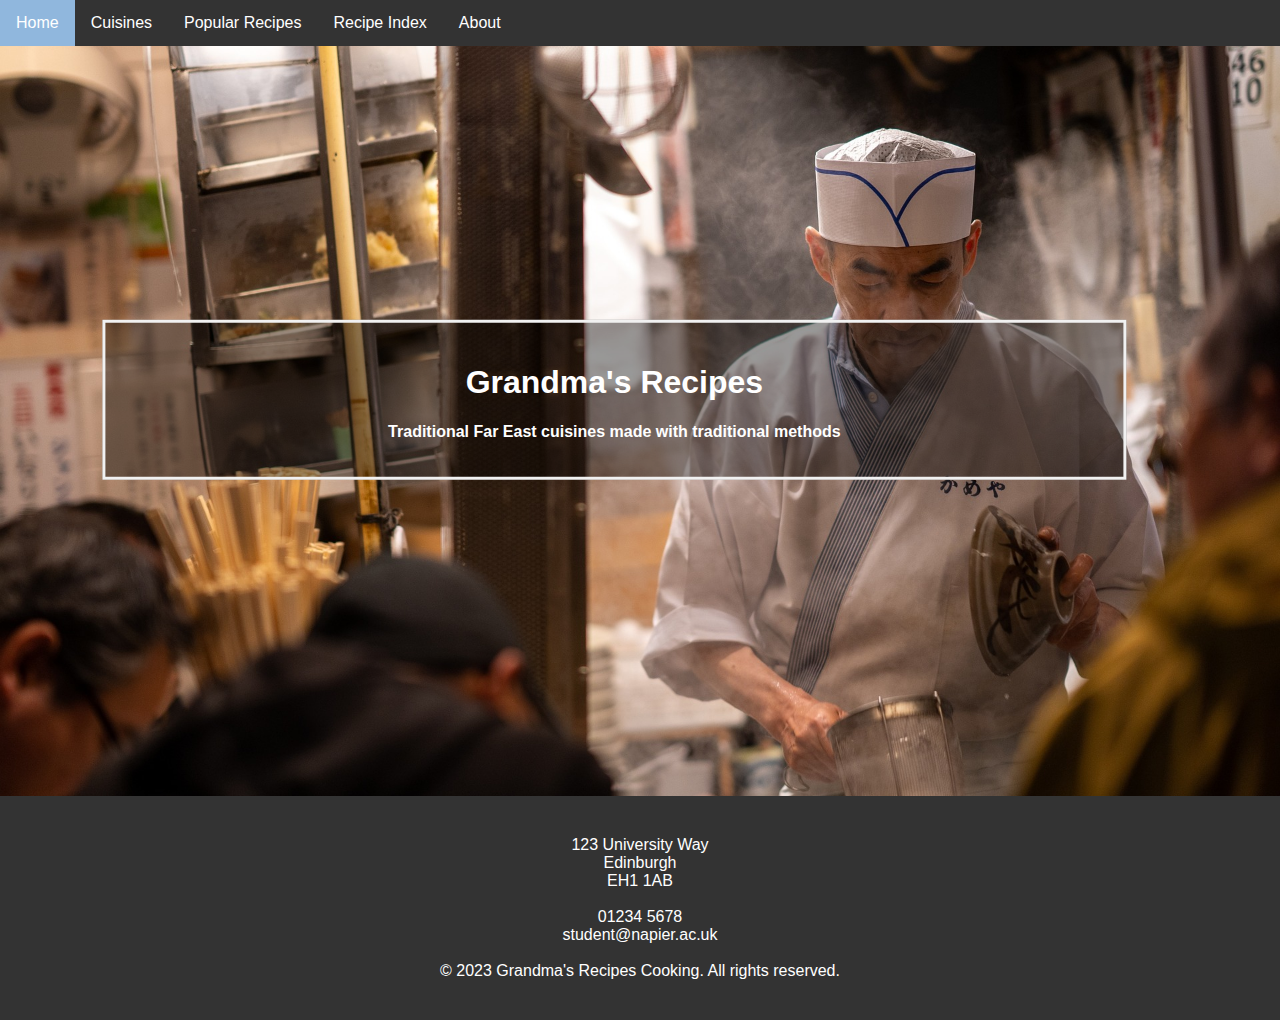
<file: index.html>
<!DOCTYPE html>
<html lang="en">
<head>
  <meta charset="UTF-8">
  <meta name="viewport" content="width=device-width, initial-scale=1.0">
  <title>Home</title>
  <link rel="stylesheet" href="CSS_Home.css">

</head>
<body>
  <div class="content-wrapper">
    <div class="navbar">
      <a href="index.html">Home</a>
        
              <div class="dropdown">
                <button class="dropbtn">Cuisines
                  <i class="fa fa-caret-down"></i>
                </button>
                <div class="dropdown-content">
                  <a href="HTML_Japan.html">Japanese</a>
                  <a href="HTML_chinese.html">Chinese</a>
                  <a href="HTML_Korean.html">Korean</a>
                </div>
              </div>
              <a href="HTML_popRecipes.html">Popular Recipes</a>
              <a href="HTML_recipeIndex.html">Recipe Index</a>
              <a href="HTML_Contact.html">About</a>

      <div class="bg-text">
        <h1>Grandma's Recipes</h1>
        <p>Traditional Far East cuisines made with traditional methods</p>
      </div>
    </div>
  </div>

  <footer>
    <p>123 University Way</p>
    <p>Edinburgh</p>
    <p>EH1 1AB</p><br>
    <p>01234 5678</p>
    <p>student@napier.ac.uk</p><br>
    <p>&copy; 2023 Grandma's Recipes Cooking. All rights reserved.</p>
  </footer>
</body>
</html>
</file>
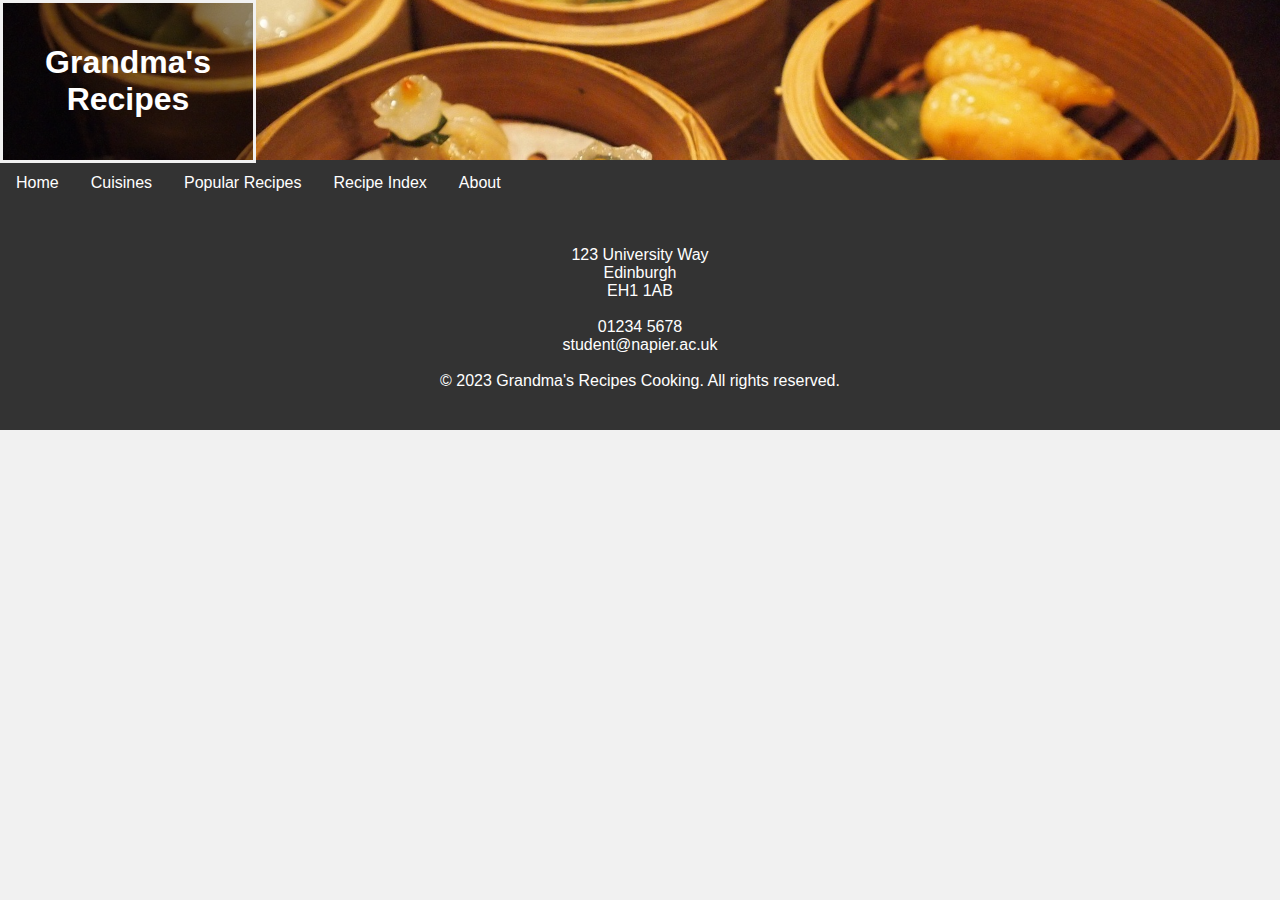
<file: HTML_chinese.html>
<!DOCTYPE html>
<html lang="en">
<head>
  <meta charset="UTF-8">
  <meta name="viewport" content="width=device-width, initial-scale=1.0">
  <title>Chinese Cuisine</title>
  <link rel="stylesheet" href="CSS_China.css">

</head>
<body>
  <header class="header">
    <div class="bg-text">
      <h1>Grandma's Recipes</h1>
    </div>
  </header>

<div class="content-wrapper">
  <div class="navbar">
    <a href="index.html">Home</a>   
    <div class="dropdown">
    <button class="dropbtn">Cuisines
    <i class="fa fa-caret-down"></i>
    </button>
    <div class="dropdown-content">
      <a href="HTML_Japan.html">Japanese</a>
      <a href="HTML_chinese.html">Chinese</a>
      <a href="HTML_Korean.html">Korean</a>
     </div>
  </div>
    <a href="HTML_popRecipes.html">Popular Recipes</a>
    <a href="HTML_recipeIndex.html">Recipe Index</a>
    <a href="HTML_Contact.html">About</a>
   </div>
   </div>
        
   <div class="card-list" id="recipe-list"></div>
   <script type="module">
     import { getRecipeByCuisine } from './RecipeDB.mjs';
   
     window.onload = async function() {
      try{
       const recipeList = await getRecipeByCuisine('Chinese');
       const recipeListElement = document.getElementById('recipe-list');
       if (recipeList !== undefined) {
         for (let i=0; i<recipeList.length; i++ ){
           const recipeCard = document.createElement('div');
           recipeCard.className = 'card';
           const recipeName = document.createElement('p');
           recipeName.innerText = recipeList[i];
           recipeCard.appendChild(recipeName);
           recipeListElement.appendChild(recipeCard);
         };
       }
       else {
         console.log("There are no recipes for this cuisine. :(");
       }
     }
     catch (error) {
      console.error(error);
     };
    };
   </script>






   

<footer>
  <p>123 University Way</p>
  <p>Edinburgh</p>
  <p>EH1 1AB</p><br>
  <p>01234 5678</p>
  <p>student@napier.ac.uk</p><br>
  <p>&copy; 2023 Grandma's Recipes Cooking. All rights reserved.</p>
  </footer>
</body>
</html>
</file>
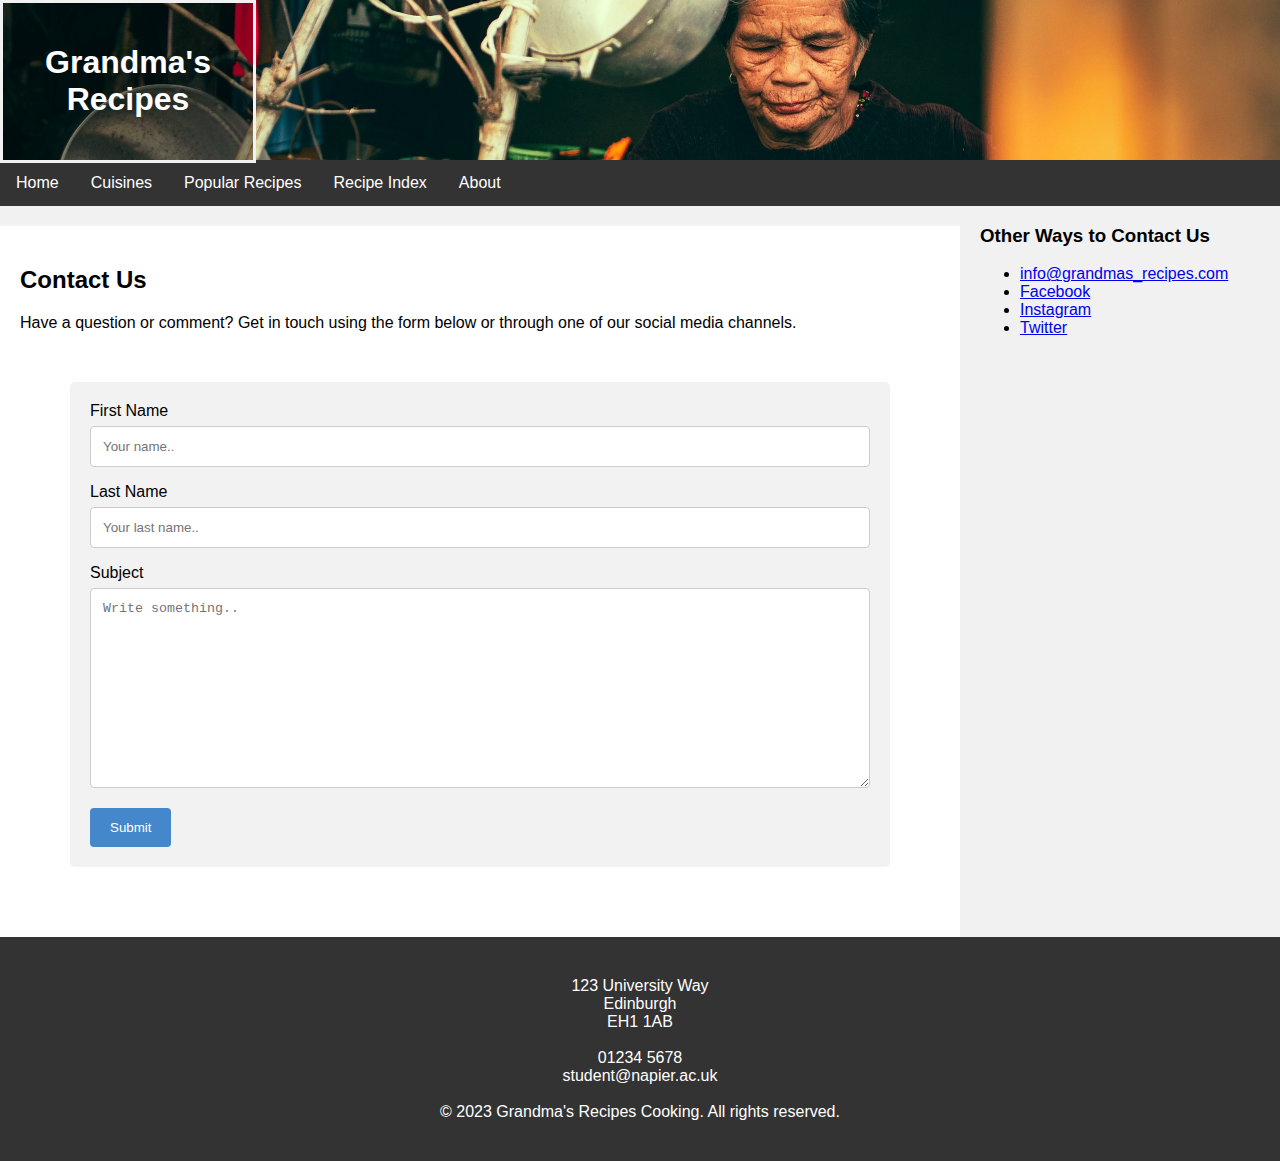
<file: HTML_Contact.html>
<!DOCTYPE html>
<html lang="en">
<head>
  <meta charset="UTF-8">
  <meta name="viewport" content="width=device-width, initial-scale=1.0">
  <title>Contact Grandma</title>
  <link rel="stylesheet" href="CSS_Contact.css">

</head>
<body>
  <header class="header">
    <div class="bg-text">
      <h1>Grandma's Recipes</h1>
    </div>
  </header>

  <div class="content-wrapper">
    <div class="navbar">
      <a href="index.html">Home</a>
        
              <div class="dropdown">
                <button class="dropbtn">Cuisines
                  <i class="fa fa-caret-down"></i>
                </button>
                <div class="dropdown-content">
                  <a href="HTML_Japan.html">Japanese</a>
                  <a href="HTML_chinese.html">Chinese</a>
                  <a href="HTML_Korean.html">Korean</a>
                </div>
              </div>
              <a href="HTML_popRecipes.html">Popular Recipes</a>
              <a href="HTML_recipeIndex.html">Recipe Index</a>
              <a href="HTML_Contact.html">About</a>
    </div>
          
        

    <div class="row">
      <div class="leftcolumn">
        <div class="card">
          <h2>Contact Us</h2>
          <p>Have a question or comment? Get in touch using the form below or through one of our social media channels.</p>
          <div class="container">
            <form action="action_page.php">
          
              <label for="fname">First Name</label>
              <input type="text" id="fname" name="firstname" placeholder="Your name..">
          
              <label for="lname">Last Name</label>
              <input type="text" id="lname" name="lastname" placeholder="Your last name..">
          
              <label for="subject">Subject</label>
              <textarea id="subject" name="subject" placeholder="Write something.." style="height:200px"></textarea>
          
              <input type="submit" value="Submit">
          
            </form>
          </div>
        </div>
      </div>

      <div class="rightcolumn">
        <div card="card">
          <h3>Other Ways to Contact Us</h3>
          <ul>
            <li><a href="mailto:info@grandmas_recipes.com">info@grandmas_recipes.com</a></li>
            <li><a href="https://www.facebook.com/grandmas_recipes">Facebook</a></li>
            <li><a href="https://www.instagram.com/grandmas_recipes">Instagram</a></li>
            <li><a href="https://twitter.com/grandmas_cooking">Twitter</a></li>
          </ul>
        </div>
      </div>
    </div>
  </div>
</body>

  <footer>
    <p>123 University Way</p>
    <p>Edinburgh</p>
    <p>EH1 1AB</p><br>
    <p>01234 5678</p>
    <p>student@napier.ac.uk</p><br>
    <p>&copy; 2023 Grandma's Recipes Cooking. All rights reserved.</p>
  </footer>
        
</html>
</file>
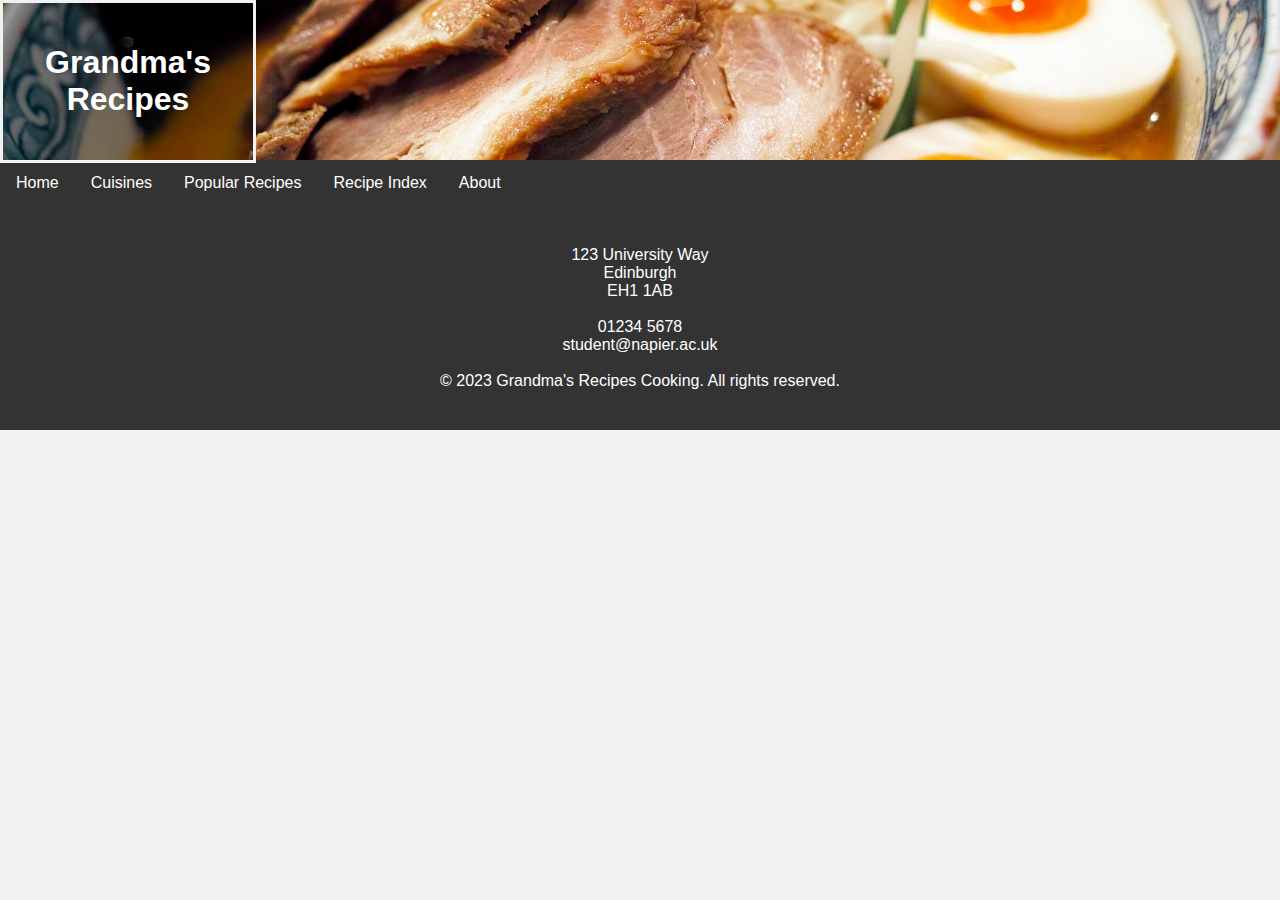
<file: HTML_Japan.html>
<!DOCTYPE html>
<html lang="en">
<head>
  <meta charset="UTF-8">
  <meta name="viewport" content="width=device-width, initial-scale=1.0">
  <title>Japanese Cuisine</title>
  <link rel="stylesheet" href="CSS_Japan.css">
  

</head>
<body>
  <header class="header">
    <div class="bg-text">
      <h1>Grandma's Recipes</h1>
    </div>
  </header>

<div class="content-wrapper">
  <div class="navbar">
    <a href="index.html">Home</a>   
    <div class="dropdown">
    <button class="dropbtn">Cuisines
    <i class="fa fa-caret-down"></i>
    </button>
    <div class="dropdown-content">
      <a href="HTML_Japan.html">Japanese</a>
      <a href="HTML_chinese.html">Chinese</a>
      <a href="HTML_Korean.html">Korean</a>
     </div>
  </div>
    <a href="HTML_popRecipes.html">Popular Recipes</a>
    <a href="HTML_recipeIndex.html">Recipe Index</a>
    <a href="HTML_Contact.html">About</a>
   </div>
   </div>
        
   <div class="card-list" id="recipe-list"></div>
   <script type="module">
     import { getRecipeByCuisine } from './RecipeDB.mjs';
   
     window.onload = async function() {
      try{
       const recipeList = await getRecipeByCuisine('Japanese');
       const recipeListElement = document.getElementById('recipe-list');
       if (recipeList !== undefined) {
         for (let i=0; i<recipeList.length; i++ ){
           const recipeCard = document.createElement('div');
           recipeCard.className = 'card';
           const recipeName = document.createElement('p');
           recipeName.innerText = recipeList[i];
           recipeCard.appendChild(recipeName);
           recipeListElement.appendChild(recipeCard);
         };
       }
       else {
         console.log("There are no recipes for this cuisine. :(");
       }
     }
     catch (error) {
      console.error(error);
     };
    };
   </script>






   

<footer>
  <p>123 University Way</p>
  <p>Edinburgh</p>
  <p>EH1 1AB</p><br>
  <p>01234 5678</p>
  <p>student@napier.ac.uk</p><br>
  <p>&copy; 2023 Grandma's Recipes Cooking. All rights reserved.</p>
  </footer>
</body>
</html>
</file>
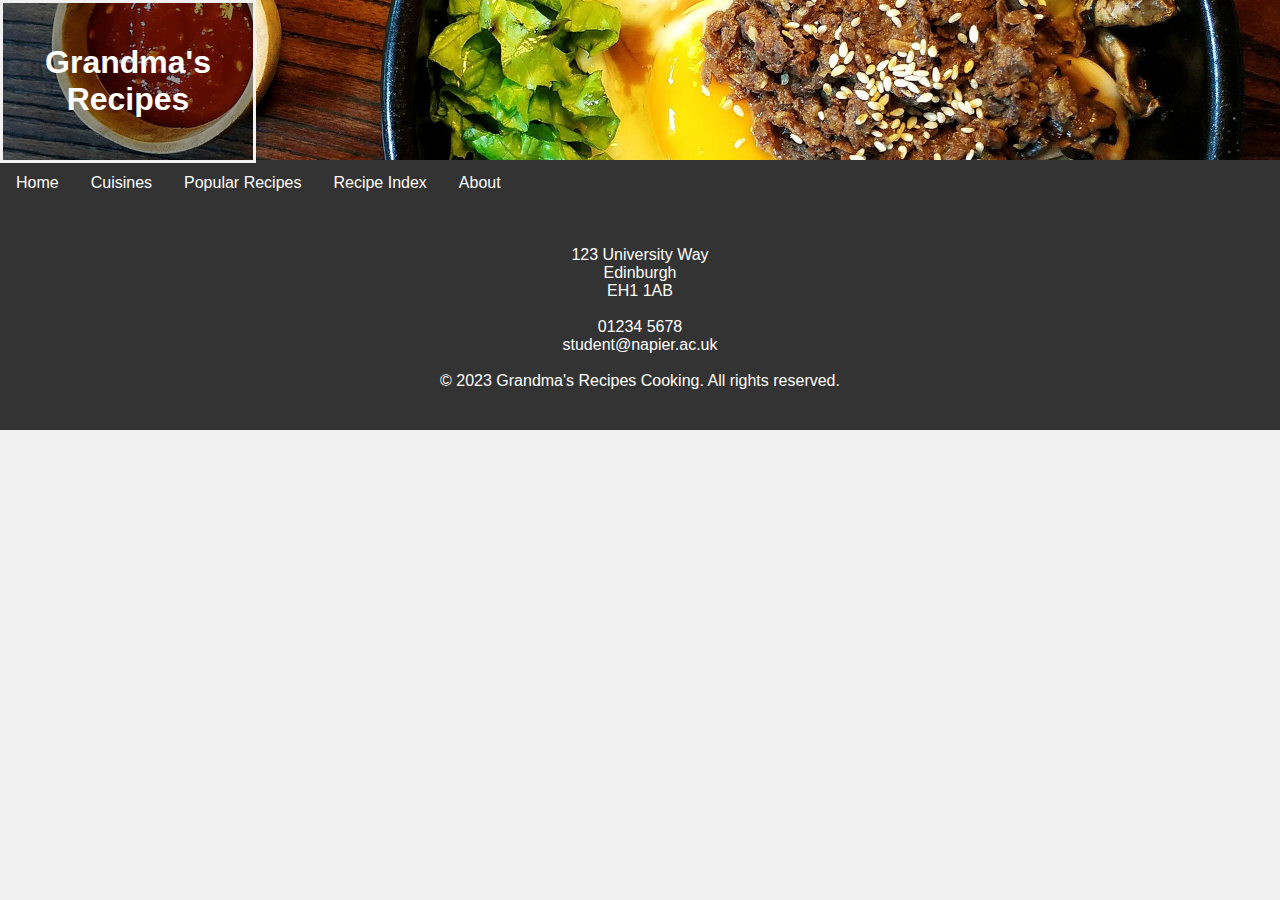
<file: HTML_Korean.html>
<!DOCTYPE html>
<html lang="en">
<head>
  <meta charset="UTF-8">
  <meta name="viewport" content="width=device-width, initial-scale=1.0">
  <title>Korean Cuisine</title>
  <link rel="stylesheet" href="CSS_Korea.css">

</head>
<body>
  <header class="header">
    <div class="bg-text">
      <h1>Grandma's Recipes</h1>
    </div>
  </header>

<div class="content-wrapper">
  <div class="navbar">
    <a href="index.html">Home</a>   
    <div class="dropdown">
    <button class="dropbtn">Cuisines
    <i class="fa fa-caret-down"></i>
    </button>
    <div class="dropdown-content">
      <a href="HTML_Japan.html">Japanese</a>
      <a href="HTML_chinese.html">Chinese</a>
      <a href="HTML_Korean.html">Korean</a>
     </div>
  </div>
    <a href="HTML_popRecipes.html">Popular Recipes</a>
    <a href="HTML_recipeIndex.html">Recipe Index</a>
    <a href="HTML_Contact.html">About</a>
   </div>
   </div>
        
   <div class="card-list" id="recipe-list"></div>
   <script type="module">
     import { getRecipeByCuisine } from './RecipeDB.mjs';
   
     window.onload = async function() {
      try{
       const recipeList = await getRecipeByCuisine('Korean');
       const recipeListElement = document.getElementById('recipe-list');
       if (recipeList !== undefined) {
         for (let i=0; i<recipeList.length; i++ ){
           const recipeCard = document.createElement('div');
           recipeCard.className = 'card';
           const recipeName = document.createElement('p');
           recipeName.innerText = recipeList[i];
           recipeCard.appendChild(recipeName);
           recipeListElement.appendChild(recipeCard);
         };
       }
       else {
         console.log("There are no recipes for this cuisine. :(");
       }
     }
     catch (error) {
      console.error(error);
     };
    };
   </script>






   

<footer>
  <p>123 University Way</p>
  <p>Edinburgh</p>
  <p>EH1 1AB</p><br>
  <p>01234 5678</p>
  <p>student@napier.ac.uk</p><br>
  <p>&copy; 2023 Grandma's Recipes Cooking. All rights reserved.</p>
  </footer>
</body>
</html>
</file>
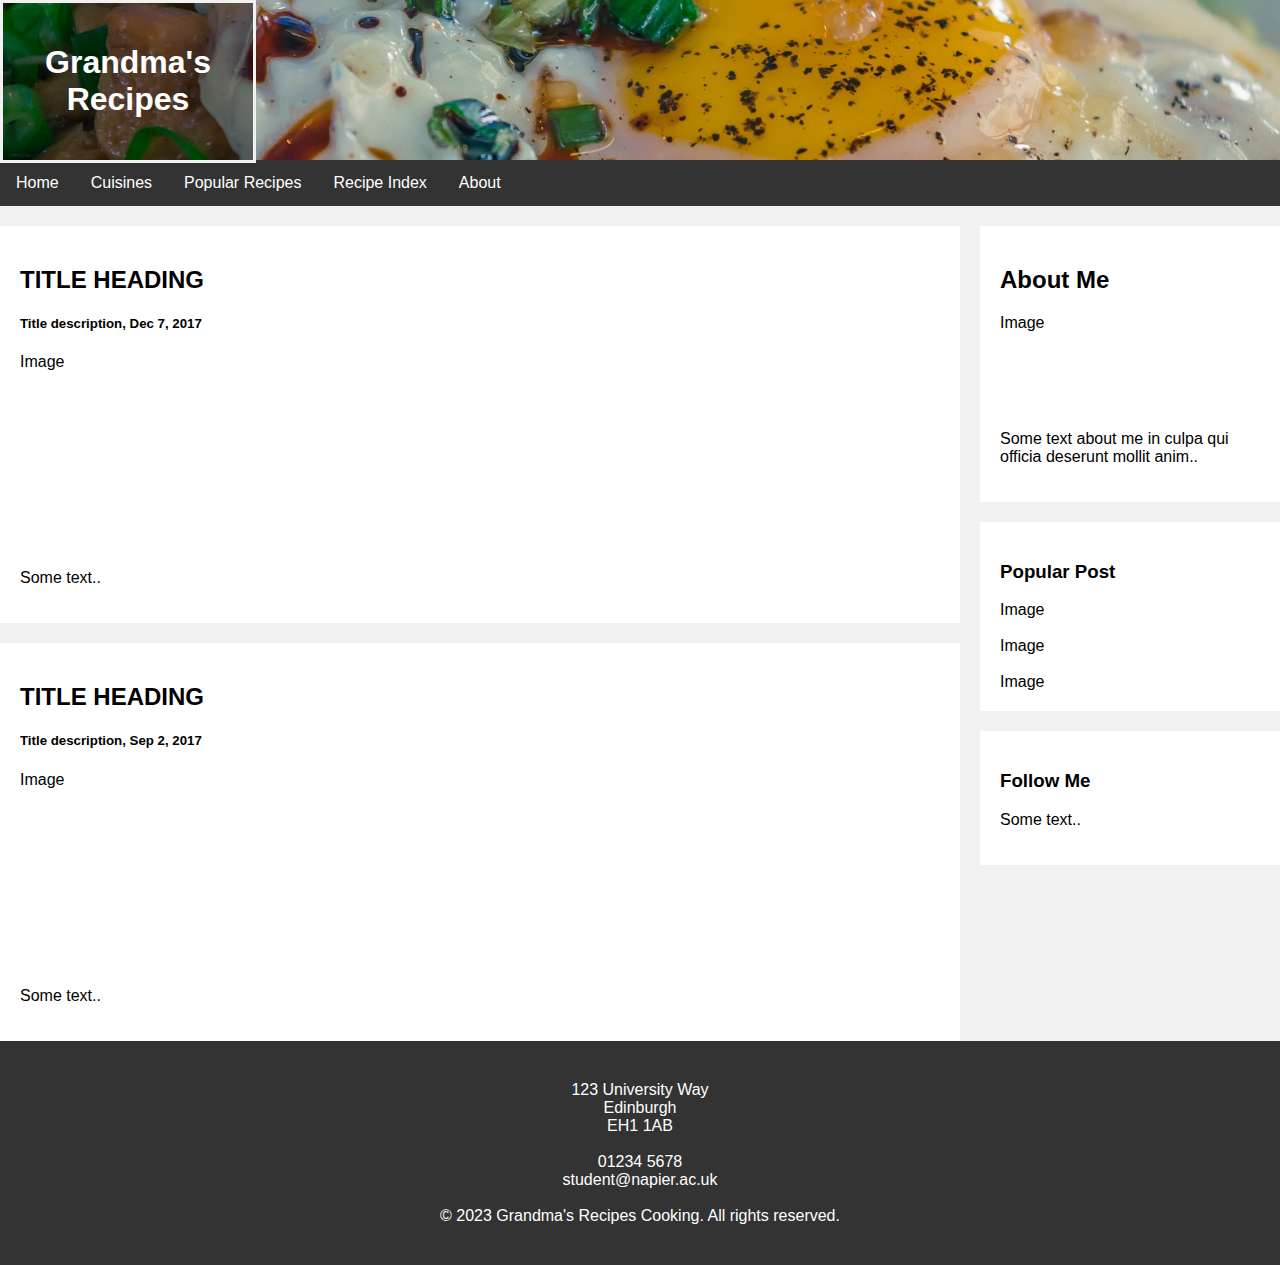
<file: HTML_popRecipes.html>
<!DOCTYPE html>
<html lang="en">
<head>
  <meta charset="UTF-8">
  <meta name="viewport" content="width=device-width, initial-scale=1.0">
  <title>Popular Recipes</title>
  <link rel="stylesheet" href="CSS_popRecipe.css">

</head>
<body>
  <header class="header">
    <div class="bg-text">
      <h1>Grandma's Recipes</h1>
    </div>
  </header>
    <div class="navbar">
      <a href="index.html">Home</a>
        
              <div class="dropdown">
                <button class="dropbtn">Cuisines
                  <i class="fa fa-caret-down"></i>
                </button>
                <div class="dropdown-content">
                  <a href="HTML_Japan.html">Japanese</a>
                  <a href="HTML_chinese.html">Chinese</a>
                  <a href="HTML_Korean.html">Korean</a>
                </div>
              </div>
              <a href="HTML_popRecipes.html">Popular Recipes</a>
              <a href="HTML_recipeIndex.html">Recipe Index</a>
              <a href="HTML_Contact.html">About</a>
    </div>
    
    <div class="row">
      <div class="leftcolumn">
        <div class="card">
          <h2>TITLE HEADING</h2>
          <h5>Title description, Dec 7, 2017</h5>
          <div class="fakeimg" style="height:200px;">Image</div>
          <p>Some text..</p>
        </div>
        <div class="card">
          <h2>TITLE HEADING</h2>
          <h5>Title description, Sep 2, 2017</h5>
          <div class="fakeimg" style="height:200px;">Image</div>
          <p>Some text..</p>
        </div>
      </div>
      <div class="rightcolumn">
        <div class="card">
          <h2>About Me</h2>
          <div class="fakeimg" style="height:100px;">Image</div>
          <p>Some text about me in culpa qui officia deserunt mollit anim..</p>
        </div>
        <div class="card">
          <h3>Popular Post</h3>
          <div class="fakeimg">Image</div><br>
          <div class="fakeimg">Image</div><br>
          <div class="fakeimg">Image</div>
        </div>
        <div class="card">
          <h3>Follow Me</h3>
          <p>Some text..</p>
        </div>
      </div>
    </div>
 


  <footer>
    <p>123 University Way</p>
    <p>Edinburgh</p>
    <p>EH1 1AB</p><br>
    <p>01234 5678</p>
    <p>student@napier.ac.uk</p><br>
    <p>&copy; 2023 Grandma's Recipes Cooking. All rights reserved.</p>
  </footer>
</body>
</html>
</file>
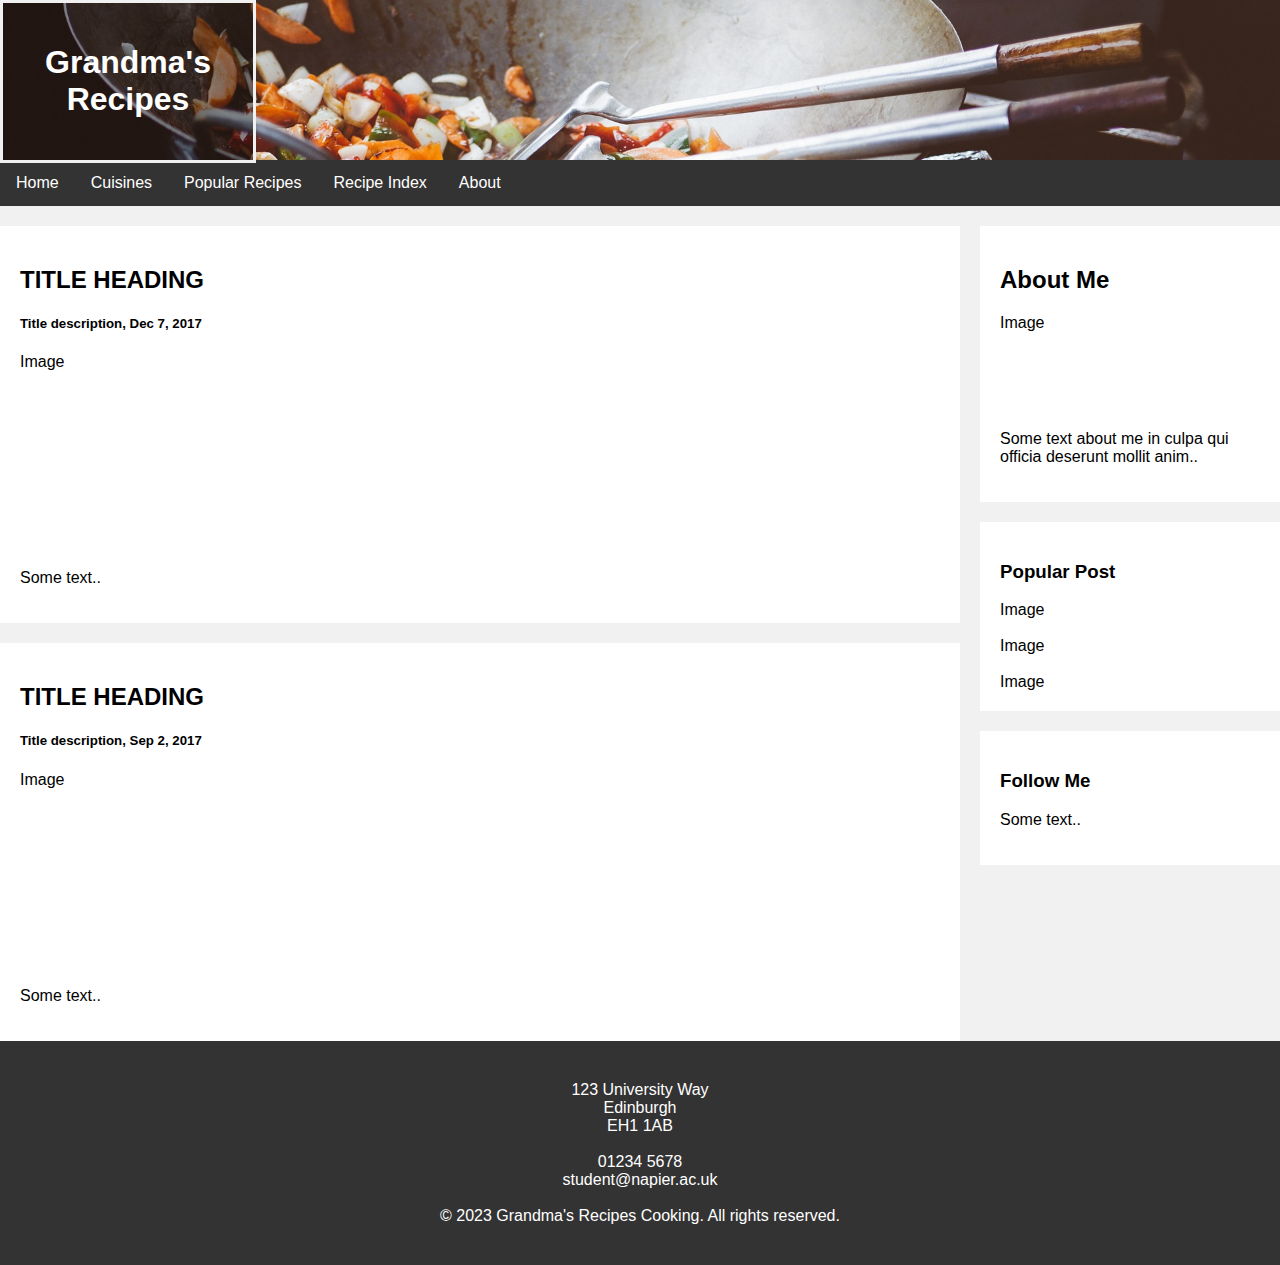
<file: HTML_recipeIndex.html>
<!DOCTYPE html>
<html lang="en">
<head>
  <meta charset="UTF-8">
  <meta name="viewport" content="width=device-width, initial-scale=1.0">
  <title>Recipe Index</title>
  <link rel="stylesheet" href="CSS_recipeIndex.css">

</head>
<body>
  <header class="header">
    <div class="bg-text">
      <h1>Grandma's Recipes</h1>
    </div>
  </header>

          <div class="content-wrapper">
            <div class="navbar">
              <a href="index.html">Home</a>
        
              <div class="dropdown">
                <button class="dropbtn">Cuisines
                  <i class="fa fa-caret-down"></i>
                </button>
                <div class="dropdown-content">
                  <a href="HTML_Japan.html">Japanese</a>
                  <a href="HTML_chinese.html">Chinese</a>
                  <a href="HTML_Korean.html">Korean</a>
                </div>
              </div>
              <a href="HTML_popRecipes.html">Popular Recipes</a>
              <a href="HTML_recipeIndex.html">Recipe Index</a>
              <a href="HTML_Contact.html">About</a>
            </div>
          </div>

          <div class="row">
            <div class="leftcolumn">
              <div class="card">
                <h2>TITLE HEADING</h2>
                <h5>Title description, Dec 7, 2017</h5>
                <div class="fakeimg" style="height:200px;">Image</div>
                <p>Some text..</p>
              </div>
              <div class="card">
                <h2>TITLE HEADING</h2>
                <h5>Title description, Sep 2, 2017</h5>
                <div class="fakeimg" style="height:200px;">Image</div>
                <p>Some text..</p>
              </div>
            </div>
            <div class="rightcolumn">
              <div class="card">
                <h2>About Me</h2>
                <div class="fakeimg" style="height:100px;">Image</div>
                <p>Some text about me in culpa qui officia deserunt mollit anim..</p>
              </div>
              <div class="card">
                <h3>Popular Post</h3>
                <div class="fakeimg">Image</div><br>
                <div class="fakeimg">Image</div><br>
                <div class="fakeimg">Image</div>
              </div>
              <div class="card">
                <h3>Follow Me</h3>
                <p>Some text..</p>
              </div>
            </div>
          </div>
        
          <footer>
            <p>123 University Way</p>
            <p>Edinburgh</p>
            <p>EH1 1AB</p><br>
            <p>01234 5678</p>
            <p>student@napier.ac.uk</p><br>
            <p>&copy; 2023 Grandma's Recipes Cooking. All rights reserved.</p>
          </footer>
        </body>
        </html>
</file>
<file: CSS_Home.css>
/* Global styles */

body, html {
  font-family: Arial, sans-serif;
  background-color: #f1f1f1;
  margin: 0;
  padding: 0;
  height: 100%;
  background-image: url(image_chef.jpg);
  background-repeat:no-repeat;
  background-size:100%;
  background-position: right;
  
}

* {
  box-sizing: border-box;
}

/* Navbar container */
.navbar {
  overflow: hidden;
  background-color: #333;
  font-family: Arial;
}

/* Links inside the navbar */
.navbar a {
  float: left;
  font-size: 16px;
  color: white;
  text-align: center;
  padding: 14px 16px;
  text-decoration: none;
}

/* The dropdown container */
.dropdown {
  float: left;
  overflow: hidden;
}

/* Dropdown button */
.dropdown .dropbtn {
  font-size: 16px;
  border: none;
  outline: none;
  color: white;
  padding: 14px 16px;
  background-color: inherit;
  font-family: inherit; /* Important for vertical align on mobile phones */
  margin: 0; /* Important for vertical align on mobile phones */
}

/* Add a background color to navbar links on hover */
.navbar a:hover, .dropdown:hover .dropbtn {
  background-color: rgb(144, 183, 221);
}

/* Dropdown content (hidden by default) */
.dropdown-content {
  display: none;
  position: absolute;
  background-color: #f9f9f9;
  min-width: 160px;
  box-shadow: 0px 8px 16px 0px rgba(0,0,0,0.2);
  z-index: 1;
}

/* Links inside the dropdown */
.dropdown-content a {
  float: none;
  color: black;
  padding: 12px 16px;
  text-decoration: none;
  display: block;
  text-align: left;
}

/* Add a grey background color to dropdown links on hover */
.dropdown-content a:hover {
  background-color: #ddd;
}

/* Show the dropdown menu on hover */
.dropdown:hover .dropdown-content {
  display: block;
}

/* Main content styles */

.bg-text {
  background-color: rgb(0,0,0); /* Fallback color */
  background-color: rgba(0,0,0, 0.4); /* Black w/opacity/see-through */
  color: white;
  font-weight: bold;
  border: 3px solid #f1f1f1;
  position: absolute;
  width: 80%;
  padding: 20px;
  text-align: center;
  transform: translate(10%, 200%);
  text-size-adjust: 60px;
}

.container {
  display: flex;
  flex-wrap: wrap;
  justify-content: space-between;
  margin: 50px;
}

.article {
  background-color: #fff;
  border: 1px solid #ddd;
  border-radius: 4px;
  box-shadow: 2px 2px 4px rgba(0, 0, 0, 0.1);
  flex-basis: calc(33.33% - 20px);
  margin-bottom: 40px;
  padding: 20px;
}

.article h2 {
  color: #333;
  font-size: 24px;
  font-weight: bold;
  margin: 0;
  padding: 0;
}

.article p {
  color: #666;
  font-size: 16px;
  line-height: 1.5;
  margin: 20px 0;
}

.content-wrapper{
  margin-bottom: 750px;
}

/* Footer styles */

footer {
  background-color: #333;
  color: #fff;
  padding: 40px;
  text-align: center;
  position: relative;
  bottom: 0;
  width: 100%;
}

footer p {
  margin: 0;
}

footer a {
  color: #fff;
  text-decoration: none;
}

/* Media queries */

@media (max-width: 768px) {
  .container {
    margin: 20px;
  }
  
  .article {
    flex-basis: 100%;
  }
}
</file>
<file: CSS_China.css>
/* Global styles */

body, html {
  font-family: Arial, sans-serif;
  background-color: #f1f1f1;
  margin: 0;
  padding: 0;
  height: 100%;
}

* {
  box-sizing: border-box;
}

.header {
  background-image: url(image_chinese-food.jpg);
  background-repeat:no-repeat;
  background-size:100%;
  background-position: right;
  height: 160px;
}

/* Navbar container */
.navbar {
  overflow: hidden;
  background-color: #333;
  font-family: Arial;
}

/* Links inside the navbar */
.navbar a {
  float: left;
  font-size: 16px;
  color: white;
  text-align: center;
  padding: 14px 16px;
  text-decoration: none;
}

/* The dropdown container */
.dropdown {
  float: left;
  overflow: hidden;
}

/* Dropdown button */
.dropdown .dropbtn {
  font-size: 16px;
  border: none;
  outline: none;
  color: white;
  padding: 14px 16px;
  background-color: inherit;
  font-family: inherit; /* Important for vertical align on mobile phones */
  margin: 0; /* Important for vertical align on mobile phones */
}

/* Add a background color to navbar links on hover */
.navbar a:hover, .dropdown:hover .dropbtn {
  background-color: rgb(144, 183, 221);
}

/* Dropdown content (hidden by default) */
.dropdown-content {
  display: none;
  position: absolute;
  background-color: #f9f9f9;
  min-width: 160px;
  box-shadow: 0px 8px 16px 0px rgba(0,0,0,0.2);
  z-index: 1;
}

/* Links inside the dropdown */
.dropdown-content a {
  float: none;
  color: black;
  padding: 12px 16px;
  text-decoration: none;
  display: block;
  text-align: left;
}

/* Add a grey background color to dropdown links on hover */
.dropdown-content a:hover {
  background-color: #ddd;
}

/* Show the dropdown menu on hover */
.dropdown:hover .dropdown-content {
  display: block;
}

/* Main content styles */

.bg-text {
  background-color: rgb(0,0,0); /* Fallback color */
  background-color: rgba(0,0,0, 0.4); /* Black w/opacity/see-through */
  color: white;
  font-weight: bold;
  border: 3px solid #f1f1f1;
  position: absolute;
  width: 20%;
  padding: 20px;
  text-align: center;
}

.article {
  background-color: #fff;
  border: 1px solid #ddd;
  border-radius: 4px;
  box-shadow: 2px 2px 4px rgba(0, 0, 0, 0.1);
  flex-basis: calc(33.33% - 20px);
  margin-bottom: 40px;
  padding: 20px;
}

.article h2 {
  color: #333;
  font-size: 24px;
  font-weight: bold;
  margin: 0;
  padding: 0;
}

.article p {
  color: #666;
  font-size: 16px;
  line-height: 1.5;
  margin: 20px 0;
}

.leftcolumn{
  float: left;
  width: 75%;
}

.rightcolumn{
  float: left;
  width: 25%;
  padding-left: 20px;
}

.card{
  background-color: white;
  padding: 20px;
  margin-top: 20px;
}

.row:after{
  content: "";
  display: table;
  clear: both;
}

.container {
  display: flex;
  flex-wrap: wrap;
  justify-content: space-between;
  margin: 50px;
}

/* Footer styles */

footer {
  background-color: #333;
  color: #fff;
  padding: 40px;
  text-align: center;
}

footer p {
  margin: 0;
}

footer a {
  color: #fff;
  text-decoration: none;
}

/* Media queries */

@media (max-width: 768px) {
  .container {
    margin: 20px;
  }
  
  .article {
    flex-basis: 100%;
  }
}
</file>
<file: CSS_Contact.css>
/* Global styles */

body, html {
  font-family: Arial, sans-serif;
  background-color: #f1f1f1;
  margin: 0;
  padding: 0;
  height: 100%;
}

* {
  box-sizing: border-box;
}

.header {
  background-image: url(image_Grandmother.jpg);
  background-repeat:no-repeat;
  background-size:100%;
  background-position: right;
  height: 160px;
}

/* Navbar container */
.navbar {
  overflow: hidden;
  background-color: #333;
  font-family: Arial;
}

/* Links inside the navbar */
.navbar a {
  float: left;
  font-size: 16px;
  color: white;
  text-align: center;
  padding: 14px 16px;
  text-decoration: none;
}

/* The dropdown container */
.dropdown {
  float: left;
  overflow: hidden;
}

/* Dropdown button */
.dropdown .dropbtn {
  font-size: 16px;
  border: none;
  outline: none;
  color: white;
  padding: 14px 16px;
  background-color: inherit;
  font-family: inherit; /* Important for vertical align on mobile phones */
  margin: 0; /* Important for vertical align on mobile phones */
}

/* Add a background color to navbar links on hover */
.navbar a:hover, .dropdown:hover .dropbtn {
  background-color: rgb(144, 183, 221);
}

/* Dropdown content (hidden by default) */
.dropdown-content {
  display: none;
  position: absolute;
  background-color: #f9f9f9;
  min-width: 160px;
  box-shadow: 0px 8px 16px 0px rgba(0,0,0,0.2);
  z-index: 1;
}

/* Links inside the dropdown */
.dropdown-content a {
  float: none;
  color: black;
  padding: 12px 16px;
  text-decoration: none;
  display: block;
  text-align: left;
}

/* Add a grey background color to dropdown links on hover */
.dropdown-content a:hover {
  background-color: #ddd;
}

/* Show the dropdown menu on hover */
.dropdown:hover .dropdown-content {
  display: block;
}

/* Main content styles */

.bg-text {
  background-color: rgb(0,0,0); /* Fallback color */
  background-color: rgba(0,0,0, 0.4); /* Black w/opacity/see-through */
  color: white;
  font-weight: bold;
  border: 3px solid #f1f1f1;
  position: absolute;
  width: 20%;
  padding: 20px;
  text-align: center;
}

.article {
  background-color: #fff;
  border: 1px solid #ddd;
  border-radius: 4px;
  box-shadow: 2px 2px 4px rgba(0, 0, 0, 0.1);
  flex-basis: calc(33.33% - 20px);
  margin-bottom: 40px;
  padding: 20px;
}

.article h2 {
  color: #333;
  font-size: 24px;
  font-weight: bold;
  margin: 0;
  padding: 0;
}

.article p {
  color: #666;
  font-size: 16px;
  line-height: 1.5;
  margin: 20px 0;
}

.container {
  border-radius: 5px;
  background-color: #f2f2f2;
  padding: 20px;
}

.leftcolumn{
  float: left;
  width: 75%;
}

.rightcolumn{
  float: left;
  width: 25%;
  padding-left: 20px;
}

.card{
  background-color: white;
  padding: 20px;
  margin-top: 20px;
}

.row:after{
  content: "";
  display: table;
  clear: both;
}

.container {
  display: flex;
  flex-wrap: wrap;
  justify-content: space-between;
  margin: 50px;
}

/* Contact form */
input[type=text], select, textarea {
  width: 100%; 
  padding: 12px; 
  border: 1px solid #ccc; 
  border-radius: 4px; 
  box-sizing: border-box; 
  margin-top: 6px; 
  margin-bottom: 16px; 
  resize: vertical;
}

/* Style the submit button with a specific background color etc */
input[type=submit] {
  background-color: rgb(68, 135, 203);
  color: white;
  padding: 12px 20px;
  border: none;
  border-radius: 4px;
  cursor: pointer;
}

/* When moving the mouse over the submit button, add a darker color */
input[type=submit]:hover {
  background-color: rgb(8, 105, 203);
}

/* Footer styles */

footer {
  background-color: #333;
  color: #fff;
  padding: 40px;
  text-align: center;
}

footer p {
  margin: 0;
}

footer a {
  color: #fff;
  text-decoration: none;
}

/* Media queries */

@media (max-width: 768px) {
  .container {
    margin: 20px;
  }
  
  .article {
    flex-basis: 100%;
  }
}
</file>
<file: CSS_Japan.css>
/* Global styles */

body, html {
  font-family: Arial, sans-serif;
  background-color: #f1f1f1;
  margin: 0;
  padding: 0;
  height: 100%;
}

* {
  box-sizing: border-box;
}

.header {
  background-image: url(image_ramen.jpg);
  background-repeat:no-repeat;
  background-size:100%;
  background-position: right;
  height: 160px;
}

/* Navbar container */
.navbar {
  overflow: hidden;
  background-color: #333;
  font-family: Arial;
}

/* Links inside the navbar */
.navbar a {
  float: left;
  font-size: 16px;
  color: white;
  text-align: center;
  padding: 14px 16px;
  text-decoration: none;
}

/* The dropdown container */
.dropdown {
  float: left;
  overflow: hidden;
}

/* Dropdown button */
.dropdown .dropbtn {
  font-size: 16px;
  border: none;
  outline: none;
  color: white;
  padding: 14px 16px;
  background-color: inherit;
  font-family: inherit; /* Important for vertical align on mobile phones */
  margin: 0; /* Important for vertical align on mobile phones */
}

/* Add a background color to navbar links on hover */
.navbar a:hover, .dropdown:hover .dropbtn {
  background-color: rgb(144, 183, 221);
}

/* Dropdown content (hidden by default) */
.dropdown-content {
  display: none;
  position: absolute;
  background-color: #f9f9f9;
  min-width: 160px;
  box-shadow: 0px 8px 16px 0px rgba(0,0,0,0.2);
  z-index: 1;
}

/* Links inside the dropdown */
.dropdown-content a {
  float: none;
  color: black;
  padding: 12px 16px;
  text-decoration: none;
  display: block;
  text-align: left;
}

/* Add a grey background color to dropdown links on hover */
.dropdown-content a:hover {
  background-color: #ddd;
}

/* Show the dropdown menu on hover */
.dropdown:hover .dropdown-content {
  display: block;
}

/* Main content styles */

.bg-text {
  background-color: rgb(0,0,0); /* Fallback color */
  background-color: rgba(0,0,0, 0.4); /* Black w/opacity/see-through */
  color: white;
  font-weight: bold;
  border: 3px solid #f1f1f1;
  position: absolute;
  width: 20%;
  padding: 20px;
  text-align: center;
}

.leftcolumn{
  float: left;
  width: 75%;
}

.rightcolumn{
  float: left;
  width: 25%;
  padding-left: 20px;
}

.card{
  background-color: white;
  padding: 20px;
  margin-top: 20px;
}

.row:after{
  content: "";
  display: table;
  clear: both;
}

.container {
  display: flex;
  flex-wrap: wrap;
  justify-content: space-between;
  margin: 50px;
}

.article {
  background-color: #fff;
  border: 1px solid #ddd;
  border-radius: 4px;
  box-shadow: 2px 2px 4px rgba(0, 0, 0, 0.1);
  flex-basis: calc(33.33% - 20px);
  margin-bottom: 40px;
  padding: 20px;
}

.article h2 {
  color: #333;
  font-size: 24px;
  font-weight: bold;
  margin: 0;
  padding: 0;
}

.article p {
  color: #666;
  font-size: 16px;
  line-height: 1.5;
  margin: 20px 0;
}

/* Footer styles */

footer {
  background-color: #333;
  color: #fff;
  padding: 40px;
  text-align: center;
}

footer p {
  margin: 0;
}

footer a {
  color: #fff;
  text-decoration: none;
}
</file>
<file: CSS_Korea.css>
/* Global styles */

body, html {
  font-family: Arial, sans-serif;
  background-color: #f1f1f1;
  margin: 0;
  padding: 0;
  height: 100%;
}

* {
  box-sizing: border-box;
}

.header {
  background-image: url(image_bimbibap.jpg);
  background-repeat:no-repeat;
  background-size:100%;
  background-position: right;
  height: 160px;
}

/* Navbar container */
.navbar {
  overflow: hidden;
  background-color: #333;
  font-family: Arial;
}

/* Links inside the navbar */
.navbar a {
  float: left;
  font-size: 16px;
  color: white;
  text-align: center;
  padding: 14px 16px;
  text-decoration: none;
}

/* The dropdown container */
.dropdown {
  float: left;
  overflow: hidden;
}

/* Dropdown button */
.dropdown .dropbtn {
  font-size: 16px;
  border: none;
  outline: none;
  color: white;
  padding: 14px 16px;
  background-color: inherit;
  font-family: inherit; /* Important for vertical align on mobile phones */
  margin: 0; /* Important for vertical align on mobile phones */
}

/* Add a background color to navbar links on hover */
.navbar a:hover, .dropdown:hover .dropbtn {
  background-color: rgb(144, 183, 221);
}

/* Dropdown content (hidden by default) */
.dropdown-content {
  display: none;
  position: absolute;
  background-color: #f9f9f9;
  min-width: 160px;
  box-shadow: 0px 8px 16px 0px rgba(0,0,0,0.2);
  z-index: 1;
}

/* Links inside the dropdown */
.dropdown-content a {
  float: none;
  color: black;
  padding: 12px 16px;
  text-decoration: none;
  display: block;
  text-align: left;
}

/* Add a grey background color to dropdown links on hover */
.dropdown-content a:hover {
  background-color: #ddd;
}

/* Show the dropdown menu on hover */
.dropdown:hover .dropdown-content {
  display: block;
}

/* Main content styles */

.bg-text {
  background-color: rgb(0,0,0); /* Fallback color */
  background-color: rgba(0,0,0, 0.4); /* Black w/opacity/see-through */
  color: white;
  font-weight: bold;
  border: 3px solid #f1f1f1;
  position: absolute;
  width: 20%;
  padding: 20px;
  text-align: center;
}

.article {
  background-color: #fff;
  border: 1px solid #ddd;
  border-radius: 4px;
  box-shadow: 2px 2px 4px rgba(0, 0, 0, 0.1);
  flex-basis: calc(33.33% - 20px);
  margin-bottom: 40px;
  padding: 20px;
}

.article h2 {
  color: #333;
  font-size: 24px;
  font-weight: bold;
  margin: 0;
  padding: 0;
}

.article p {
  color: #666;
  font-size: 16px;
  line-height: 1.5;
  margin: 20px 0;
}

.leftcolumn{
  float: left;
  width: 75%;
}

.rightcolumn{
  float: left;
  width: 25%;
  padding-left: 20px;
}

.card{
  background-color: white;
  padding: 20px;
  margin-top: 20px;
}

.row:after{
  content: "";
  display: table;
  clear: both;
}

.container {
  display: flex;
  flex-wrap: wrap;
  justify-content: space-between;
  margin: 50px;
}

/* Footer styles */

footer {
  background-color: #333;
  color: #fff;
  padding: 40px;
  text-align: center;
}

footer p {
  margin: 0;
}

footer a {
  color: #fff;
  text-decoration: none;
}

/* Media queries */

@media (max-width: 768px) {
  .container {
    margin: 20px;
  }
  
  .article {
    flex-basis: 100%;
  }
}
</file>
<file: CSS_popRecipe.css>
/* Global styles */

body, html {
  font-family: Arial, sans-serif;
  background-color: #f1f1f1;
  margin: 0;
  padding: 0;
  height: 100%;
}

* {
  box-sizing: border-box;
}

.header {
  background-image: url(image_egg.jpg);
  background-repeat:no-repeat;
  background-size:100%;
  background-position: right;
  height: 160px;
}

/* Navbar container */
.navbar {
  overflow: hidden;
  background-color: #333;
  font-family: Arial;
}

/* Links inside the navbar */
.navbar a {
  float: left;
  font-size: 16px;
  color: white;
  text-align: center;
  padding: 14px 16px;
  text-decoration: none;
}

/* The dropdown container */
.dropdown {
  float: left;
  overflow: hidden;
}

/* Dropdown button */
.dropdown .dropbtn {
  font-size: 16px;
  border: none;
  outline: none;
  color: white;
  padding: 14px 16px;
  background-color: inherit;
  font-family: inherit; /* Important for vertical align on mobile phones */
  margin: 0; /* Important for vertical align on mobile phones */
}

/* Add a background color to navbar links on hover */
.navbar a:hover, .dropdown:hover .dropbtn {
  background-color: rgb(144, 183, 221);
}

/* Dropdown content (hidden by default) */
.dropdown-content {
  display: none;
  position: absolute;
  background-color: #f9f9f9;
  min-width: 160px;
  box-shadow: 0px 8px 16px 0px rgba(0,0,0,0.2);
  z-index: 1;
}

/* Links inside the dropdown */
.dropdown-content a {
  float: none;
  color: black;
  padding: 12px 16px;
  text-decoration: none;
  display: block;
  text-align: left;
}

/* Add a grey background color to dropdown links on hover */
.dropdown-content a:hover {
  background-color: #ddd;
}

/* Show the dropdown menu on hover */
.dropdown:hover .dropdown-content {
  display: block;
}

/* Main content styles */

.bg-text {
  background-color: rgb(0,0,0); /* Fallback color */
  background-color: rgba(0,0,0, 0.4); /* Black w/opacity/see-through */
  color: white;
  font-weight: bold;
  border: 3px solid #f1f1f1;
  position: absolute;
  width: 20%;
  padding: 20px;
  text-align: center;
}

.article {
  background-color: #fff;
  border: 1px solid #ddd;
  border-radius: 4px;
  box-shadow: 2px 2px 4px rgba(0, 0, 0, 0.1);
  flex-basis: calc(33.33% - 20px);
  margin-bottom: 40px;
  padding: 20px;
}

.article h2 {
  color: #333;
  font-size: 24px;
  font-weight: bold;
  margin: 0;
  padding: 0;
}

.article p {
  color: #666;
  font-size: 16px;
  line-height: 1.5;
  margin: 20px 0;
}

.leftcolumn{
  float: left;
  width: 75%;
}

.rightcolumn{
  float: left;
  width: 25%;
  padding-left: 20px;
}

.card{
  background-color: white;
  padding: 20px;
  margin-top: 20px;
}

.row:after{
  content: "";
  display: table;
  clear: both;
}

.container {
  display: flex;
  flex-wrap: wrap;
  justify-content: space-between;
  margin: 50px;
}

/* Footer styles */

footer {
  background-color: #333;
  color: #fff;
  padding: 40px;
  text-align: center;
}

footer p {
  margin: 0;
}

footer a {
  color: #fff;
  text-decoration: none;
}

/* Media queries */

@media (max-width: 768px) {
  .container {
    margin: 20px;
  }
  
  .article {
    flex-basis: 100%;
  }
}
</file>
<file: CSS_recipeIndex.css>
/* Global styles */

body, html {
  font-family: Arial, sans-serif;
  background-color: #f1f1f1;
  margin: 0;
  padding: 0;
  height: 100%;
}

* {
  box-sizing: border-box;
}

.header {
  background-image: url(image_wok.jpg);
  background-repeat:no-repeat;
  background-size:100%;
  background-position: right;
  height: 160px;
}

/* Navbar container */
.navbar {
  overflow: hidden;
  background-color: #333;
  font-family: Arial;
}

/* Links inside the navbar */
.navbar a {
  float: left;
  font-size: 16px;
  color: white;
  text-align: center;
  padding: 14px 16px;
  text-decoration: none;
}

/* The dropdown container */
.dropdown {
  float: left;
  overflow: hidden;
}

/* Dropdown button */
.dropdown .dropbtn {
  font-size: 16px;
  border: none;
  outline: none;
  color: white;
  padding: 14px 16px;
  background-color: inherit;
  font-family: inherit; /* Important for vertical align on mobile phones */
  margin: 0; /* Important for vertical align on mobile phones */
}

/* Add a background color to navbar links on hover */
.navbar a:hover, .dropdown:hover .dropbtn {
  background-color: rgb(144, 183, 221);
}

/* Dropdown content (hidden by default) */
.dropdown-content {
  display: none;
  position: absolute;
  background-color: #f9f9f9;
  min-width: 160px;
  box-shadow: 0px 8px 16px 0px rgba(0,0,0,0.2);
  z-index: 1;
}

/* Links inside the dropdown */
.dropdown-content a {
  float: none;
  color: black;
  padding: 12px 16px;
  text-decoration: none;
  display: block;
  text-align: left;
}

/* Add a grey background color to dropdown links on hover */
.dropdown-content a:hover {
  background-color: #ddd;
}

/* Show the dropdown menu on hover */
.dropdown:hover .dropdown-content {
  display: block;
}

/* Main content styles */

.bg-text {
  background-color: rgb(0,0,0); /* Fallback color */
  background-color: rgba(0,0,0, 0.4); /* Black w/opacity/see-through */
  color: white;
  font-weight: bold;
  border: 3px solid #f1f1f1;
  position: absolute;
  width: 20%;
  padding: 20px;
  text-align: center;
}

.article {
  background-color: #fff;
  border: 1px solid #ddd;
  border-radius: 4px;
  box-shadow: 2px 2px 4px rgba(0, 0, 0, 0.1);
  flex-basis: calc(33.33% - 20px);
  margin-bottom: 40px;
  padding: 20px;
}

.article h2 {
  color: #333;
  font-size: 24px;
  font-weight: bold;
  margin: 0;
  padding: 0;
}

.article p {
  color: #666;
  font-size: 16px;
  line-height: 1.5;
  margin: 20px 0;
}

.leftcolumn{
  float: left;
  width: 75%;
}

.rightcolumn{
  float: left;
  width: 25%;
  padding-left: 20px;
}

.card{
  background-color: white;
  padding: 20px;
  margin-top: 20px;
}

.row:after{
  content: "";
  display: table;
  clear: both;
}

.container {
  display: flex;
  flex-wrap: wrap;
  justify-content: space-between;
  margin: 50px;
}

/* Footer styles */

footer {
  background-color: #333;
  color: #fff;
  padding: 40px;
  text-align: center;
}

footer p {
  margin: 0;
}

footer a {
  color: #fff;
  text-decoration: none;
}

/* Media queries */

@media (max-width: 768px) {
  .container {
    margin: 20px;
  }
  
  .article {
    flex-basis: 100%;
  }
}
</file>
